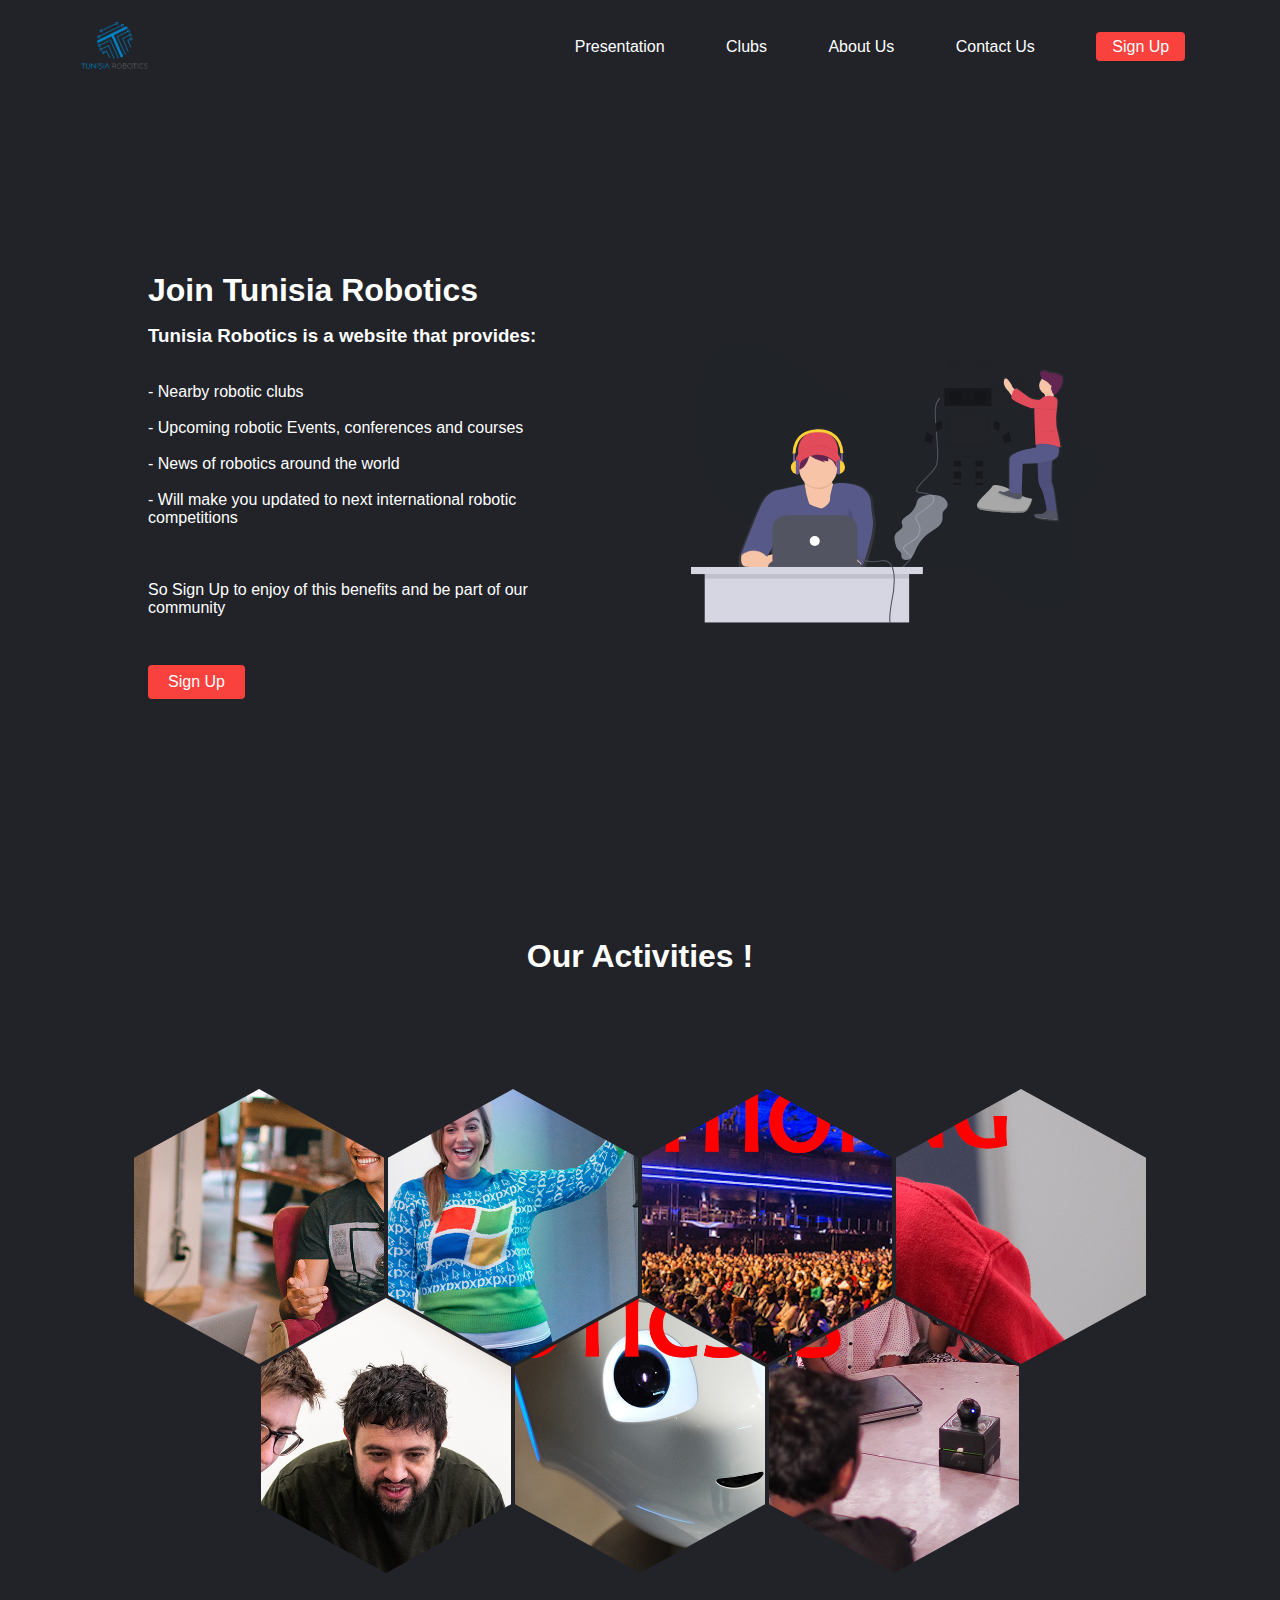
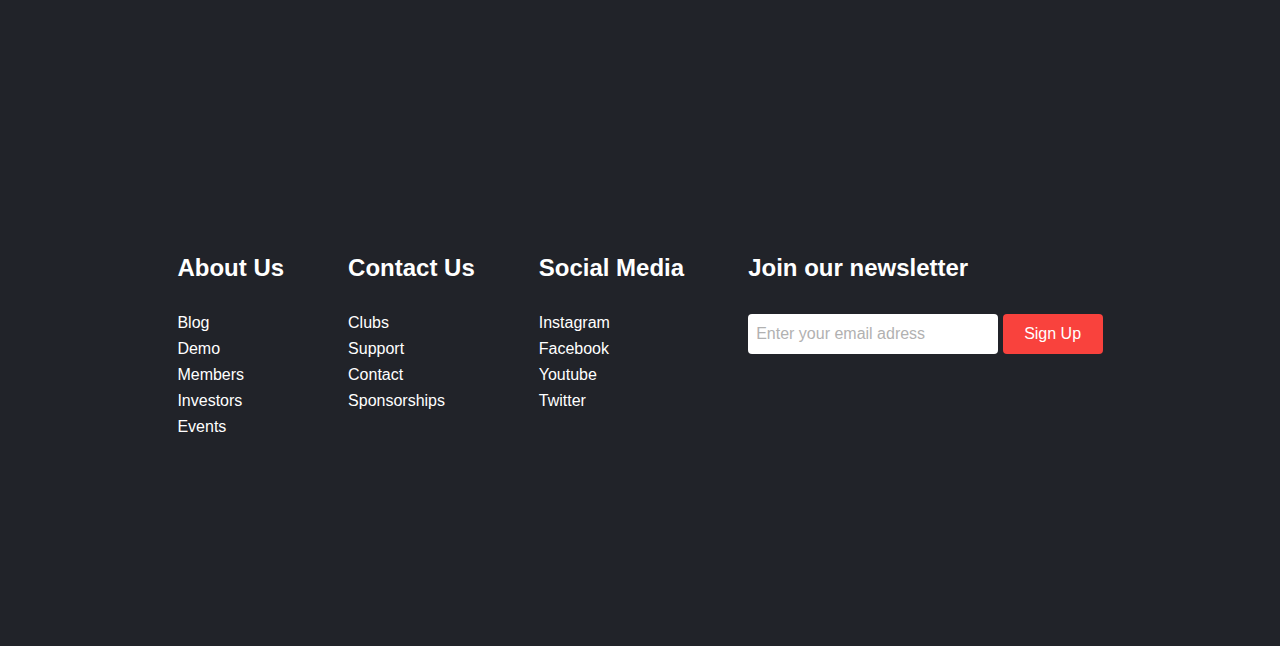
<file: index.html>
<!DOCTYPE html>
<html lang="en">
<head>
    <meta charset="UTF-8">
    <meta http-equiv="X-UA-Compatible" content="IE=edge">
    <meta name="viewport" content="width=device-width, initial-scale=1.0">
    <link rel="preconnect" href="https://fonts.gstatic.com">
<link href="https://fonts.googleapis.com/css2?family=Nunito&display=swap" rel="stylesheet">

<link rel="stylesheet" href="https://use.fontawesome.com/releases/v5.15.3/css/all.css" integrity="sha384-SZXxX4whJ79/gErwcOYf+zWLeJdY/qpuqC4cAa9rOGUstPomtqpuNWT9wdPEn2fk" crossorigin="anonymous">


    <link rel="stylesheet" href="style.css">
    <title>Tunisia Robotics</title>
    <link rel="shortcut icon" type="image/png" href="images/logo.png">
</head>
<body>
    
    <div class="nav-container">
        <nav class="navbar">
            <div class="logo"> <a href="#"> <img src="images/logo.png" width="100" height="90" > </a> </div>
            <div class="menu-toggle" id="mobile-menu">
                <span class="bar"></span>
                <span class="bar"></span>
                <span class="bar"></span>
            </div>
            <ul class="nav-menu">
                <li><a href="#" class="nav-links">Presentation</a></li>
                <li><a href="#" class="nav-links">Clubs</a></li>
                <li><a href="services-section" class="nav-links">About Us</a></li>
                <li><a href="#" class="nav-links">Contact Us</a></li>
                <li><a href="#" class="nav-links nav-links-btn">Sign Up</a></li>
            </ul>
        </nav>
    </div>


    <div class="main">
        <div class="main-container">
            <div class="main-content">
                <h1>Join Tunisia Robotics</h1>
                <p> <h3 >Tunisia Robotics is a website that provides: </h3> <br>
                         <br>   - Nearby robotic clubs <br>
                         <br>   - Upcoming  robotic Events, conferences and courses <br> 
                         <br>   - News of robotics around the world <br>
                         <br>   - Will make you updated to next international robotic competitions <br>
                         <br>
                         <br>
                         <br>
                         So Sign Up to enjoy of this benefits and be part of our community
                
                </p>
                <button class="main-btn"><a href="#">Sign Up</a></button>
            </div>
            <div class="main-img-container">
                <img src="images/pic1.svg" alt="" id="main-img">
            </div>
        </div>
    </div>



    <!-- formulaire 2-->

    <div class="modal" id="email-modal">
        <div class="modal-content">
            <span class="close-btn">&times; </span>
            <div class="modal-content-left">
                <img id="modal-img" src="images/pic2.svg" alt="">
            </div>

            <div class="modal-content-right">
                <form action="/" method="GET" class="modal-form" id="form">
                <h1>Get started with us today! 
                     Create your account so you can
                    be updated with the new of Tunisian robotics. 
                </h1>
                <div class="form-validation">
                    <input type="text" class="modal-input" id="name" name="name" placeholder="Enter your name" >
                    <p>Error Message</p>
                </div>
                <div class="form-validation">
                    <input type="email" class="modal-input" id="email" name="email" placeholder="Enter your email" >
                    <p>Error Message</p>
                </div>
                <div class="form-validation">
                    <input type="password" class="modal-input" id="password" name="password" placeholder="Enter your password" >
                    <p>Error Message</p>
                </div>
                <div class="form-validation">
                    <input type="password" class="modal-input" id="password-confirm" name="password" placeholder="Confirm your password" >
                    <p>Error Message</p>
                </div>
                <input type="submit" class="modal-input-btn" value="Sign Up">
                <span class="modal-input-login">Already have an account? Login <a href="#"> here </a></span>


                </form>
            </div>

        </div>
    </div>

    <!-- gallerie de services-->
    <div class="services-section">
        <div class="services-heading">
            <h1> Our Activities !</h1>
        </div>

        <div class="services">
            <div class="services-cell">
                <img src="gallery/img-1.jpg" alt="" class="services-cell_img">
                <div class="services-cell_text">Robotics Clubs</div>
            </div>
            <div class="services-cell">
                <img src="gallery/img-2.jpg" alt="" class="services-cell_img">
                <div class="services-cell_text">Conferences</div>
            </div>
            <div class="services-cell">
                <img src="gallery/img-3.jpg" alt="" class="services-cell_img">
                <div class="services-cell_text">International Competitions</div>
            </div>
            <div class="services-cell">
                <img src="gallery/img-4.jpg" alt="" class="services-cell_img">
                <div class="services-cell_text"> Unlimited Learning</div>
            </div>
            <div class="services-cell">
                <img src="gallery/img-5.jpg" alt="" class="services-cell_img">
                <div class="services-cell_text">Innovation</div>
            </div>
            <div class="services-cell">
                <img src="gallery/img-6.jpg" alt="" class="services-cell_img">
                <div class="services-cell_text">Dalily new of robotics</div>
            </div>
            <div class="services-cell">
                <img src="gallery/img-7.jpg" alt="" class="services-cell_img">
                <div class="services-cell_text">Sharing Ideas</div>
            </div>

        </div>

    </div>
    



 

  
    <div class="footer-container">
        <div class="footer">
            <div class="footer-heading footer-1">
                <h2> About Us </h2>
                <a href="#"> Blog </a>
                <a href="#"> Demo </a>
                <a href="#"> Members </a>
                <a href="#"> Investors </a>
                <a href="#"> Events </a>
            </div>
            <div class="footer-heading footer-2">
                <h2> Contact Us </h2>
                <a href="#"> Clubs </a>
                <a href="#"> Support </a>
                <a href="#"> Contact </a>
                <a href="#"> Sponsorships </a>
            </div>
            <div class="footer-heading footer-3">
                <h2> Social Media </h2>
                <a href="#"> Instagram </a>
                <a href="#"> Facebook </a>
                <a href="#"> Youtube</a>
                <a href="#"> Twitter </a>
            </div>
            <div class="footer-email-form">
                <h2>Join our newsletter</h2>
                <input type="email" placeholder="Enter your email adress" id="footer-email">
                <input type="submit" value="Sign Up" id="footer-email-btn">
            </div>
        </div>
    </div>


    <script src="app.js"></script>
</body>
</html>
</file>
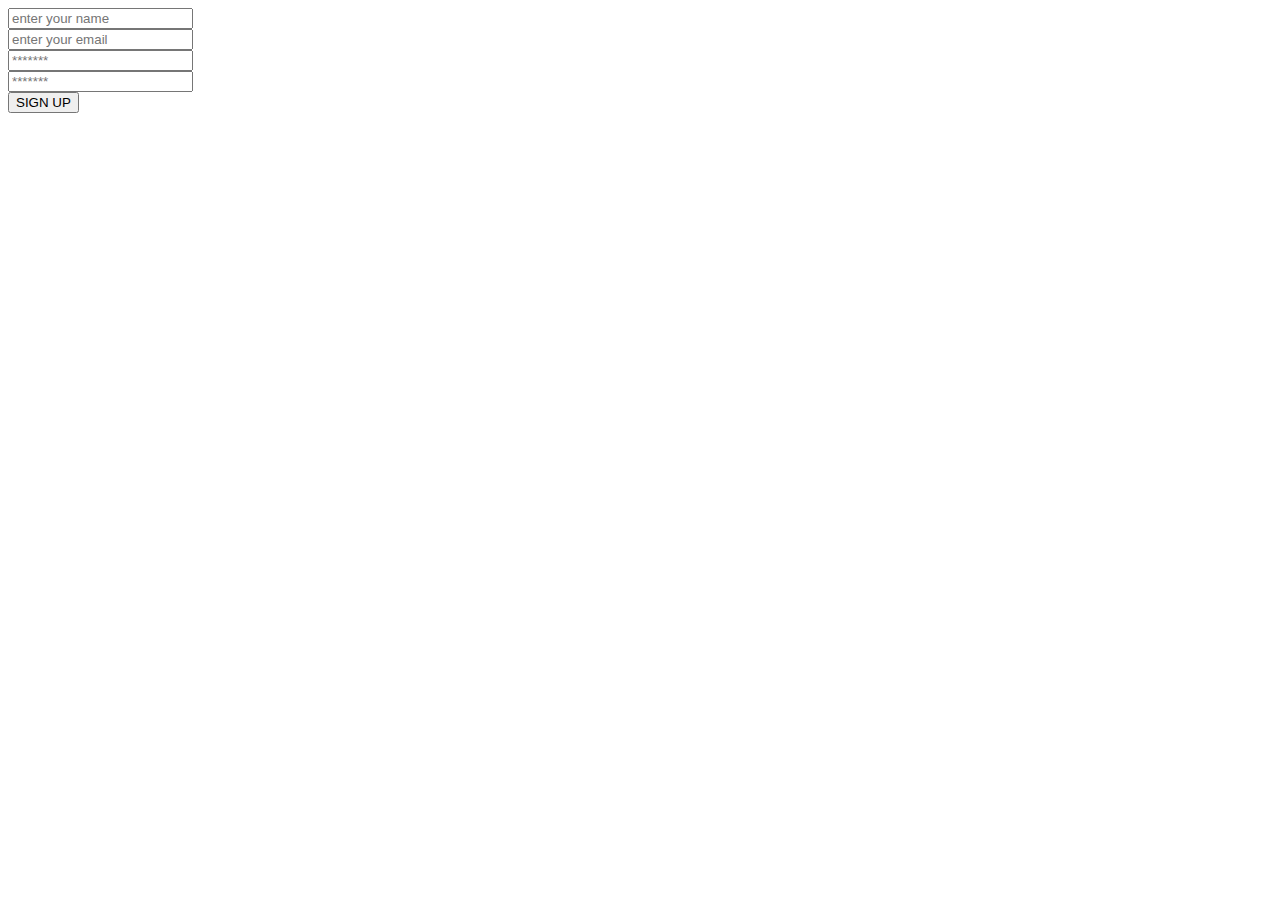
<file: safe/inscription.html>
<html>

<form action="inscription.php" method="post">


<input type="text" name="name" placeholder="enter your name"/><br>
<input type="text" name="email" placeholder="enter your email"/><br>

<input type="password" name="password" placeholder="*******"/><br>
<input type="password" name="conf_pass" placeholder="*******"/><br>


<input type="submit" value="SIGN UP" />

</form>

</html>
</file>
<file: style.css>
@import url('content.css');
@import url('modal.css');
@import url('gallery.css');


:root {
    --darkgray: #212329;
    --lightgray: #b1b1b1;
    --brightred: #F9423D;
    --white: #fff;
    --lightred: #f9433dcc;
    --lightblue: #337AF1;
}

* {
    box-sizing: border-box;
    margin: 0;
    padding: 0;
    font-family: 'Nunito', sans-serif;
}

.nav-container {
    width: 100%;
    background-color: var(--darkgray);
}

.navbar {
    display: grid;
    grid-template-columns: 0.2fr auto 1fr;
    align-items: center;
    height: 80px;
    width: 90%;
    max-width: 1720px;
    margin: 0 auto;
}

#navbar-logo {
    color: var(--white);
    justify-self: start;
    margin-left: 20px;
}

#navbar-logo {
    cursor: pointer;
}
.nav-menu {
    display: grid;
    grid-template-columns: repeat(5, auto);
    list-style: none;
    text-align: center;
    width: 70%;
    justify-self: end;
}

.nav-links {
    color: white;
    text-decoration: none;
}

.nav-links:hover {
    color: var(--brightred);
    transition: all 0.2s ease-out;
}

.nav-links-btn {
    background-color: var(--brightred);
    padding: 6px 16px;
    border-radius: 4px;
}

.nav-links-btn:hover {
    background-color: transparent;
    color: var(--white);
    padding: 5px 15px;
    border-radius: 4px;
    border: solid 1px var(--brightred);
    transition: all 0.3s ease-out;
}
.menu-toggle .bar {
    width: 25px;
    height: 3px;
    margin: 5px auto;
    transition: all 0.3s ease-in-out;
    background: var(--white);
}

@media screen and (max-width: 768px) {
    .nav-container{
        position: relative;
    }

    .nav-menu {
        display: grid;
        grid-template-columns: auto;
        background: var(--brightred);
        margin: 0;
        width: 100%;
        position: absolute;
        top: 80px;
        left: -100%;
        opacity: 0; 
        transition: all 0.5s ease;
    }
    #navbar-logo {
        margin-left: 20px;
    }
    .nav-menu.active {
        background: var(--darkgray);
        left: 0;
        opacity: 1;
        transition: all 0.5s ease;
    }

    .nav-links {
        text-align: center;
        line-height: 60px;
        width: 100%;
        display: table;
    }

    .nav-links:hover {
        background-color: var(--brightred);
        color: var(--white);
        transition: all 0.4s ease-out;
    }

    .navbar {
        width: 100%;
    }

    .nav-links-btn {
        border: none;
        padding: 0;
        border-radius: 0;
        background-color: var(--darkgray);
        color: var(--white);
        transition: all 0.4s ease-out;
    }
    .nav-links-btn:hover {
        border: none;
        padding: 0;
        border-radius: 0;
        background-color: var(--brightred);
        color: var(--white);
        transition: all 0.4s ease-out;
    }

    #mobile-menu{
        position: absolute;
        top: 20%;
        right: 5%;
        transform: translate(5%, 20%);
    }
    .menu-toggle .bar {
        display: block;
        cursor: pointer;
    }

    #mobile-menu.is-active .bar:nth-child(2) {
        opacity: 0;
    }

    #mobile-menu.is-active .bar:nth-child(1) {
        transform: translateY(8px) rotate(45deg);
    }

    #mobile-menu.is-active .bar:nth-child(3) {
        transform: translateY(-8px) rotate(-45deg);
    }




}


* {
    padding: 0;
    margin: 0;
    box-sizing: border-box;
    font-family: Arial, Helvetica, sans-serif;
}



.footer-container {
    background-color: #212329;
    padding: 4rem 0 2rem 0;
}

.footer {
    width: 80%;
    height: 40vh;
    background-color: #212329;
    color: #fff;
    display: flex;
    justify-content: center;
    flex-wrap: wrap;
    margin: 0 auto;
}

.footer-heading {
    display: flex;
    flex-direction: column;
    margin-right: 4rem;
}

.footer-heading h2 {
    margin-bottom: 2rem;
}

.footer-heading a { 
    color: #fff;
    text-decoration: none;
    margin-bottom: 0.5rem;
}



.footer-heading a:hover {
    color: red;
    transition: 0.3s ease-out;
}

.footer-email-form h2 {
    margin-bottom: 2rem;
}

#footer-email {
    width: 250px;
    height: 40px;
    border-radius: 4px;
    outline: none;
    border: none;
    padding-left: 0.5rem;
    font-size: 1rem;
    margin-bottom: 1rem;
}


#footer-email::placeholder {
    color: #b1b1b1;
}

#footer-email-btn {
    width: 100px;
    height: 40px;
    border-radius: 4px;
    background-color: #f9423d;
    outline: none;
    border: none;
    color: #fff;
    font-size: 1rem;
}


#footer-email-btn:hover {
    cursor: pointer;
    background-color: #337AF1;
    transition: all 0.4s ease-out;
}

@media screen and (max-width: 1150px) {
    .footer {
        height: 50vh;
    }
    .footer-email-form{
        margin-top: 4rem;
    }
}


@media screen and (max-width:820px) {
    .footer {
        padding-top: 2rem;
    }
}

@media screen and (max-width: 720px) {
    .footer-3 {
        display: none;
    }
    .footer-email-form {
        margin-top: 2rem;
    }
}
</file>
